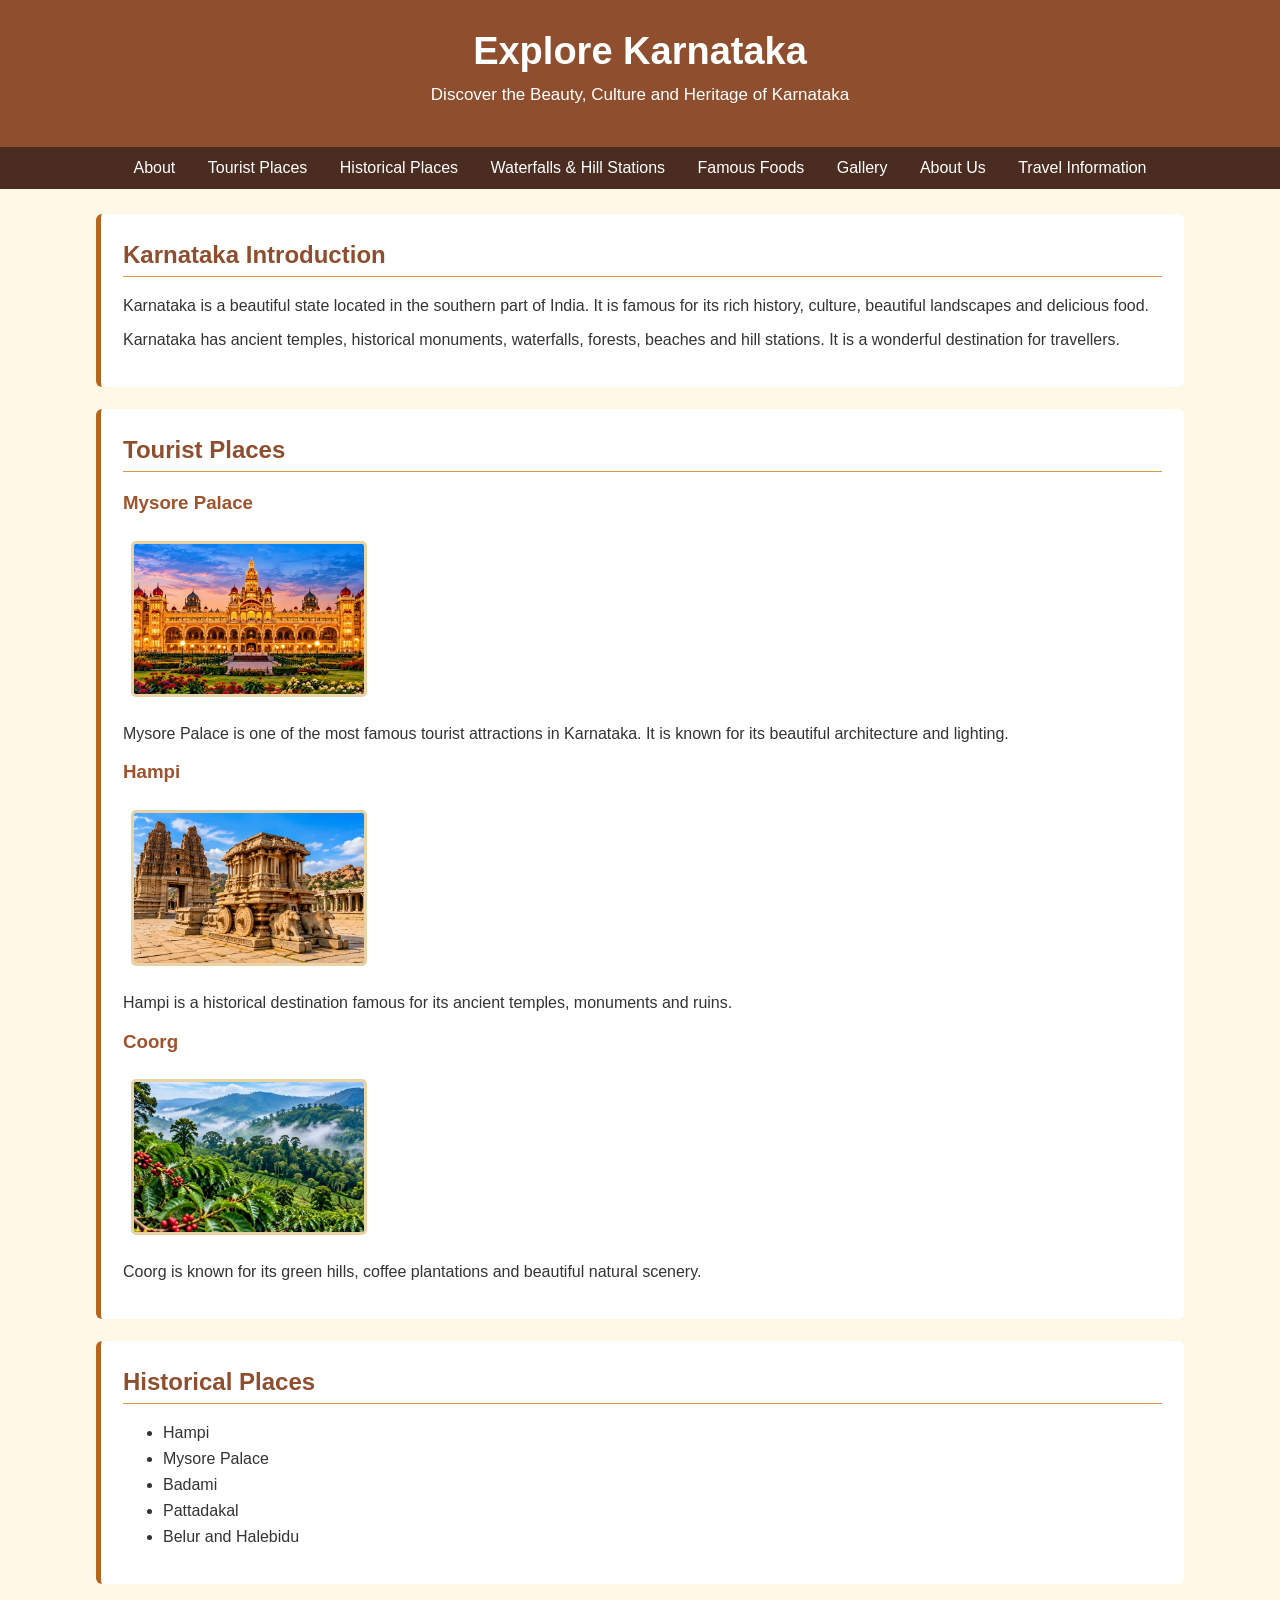
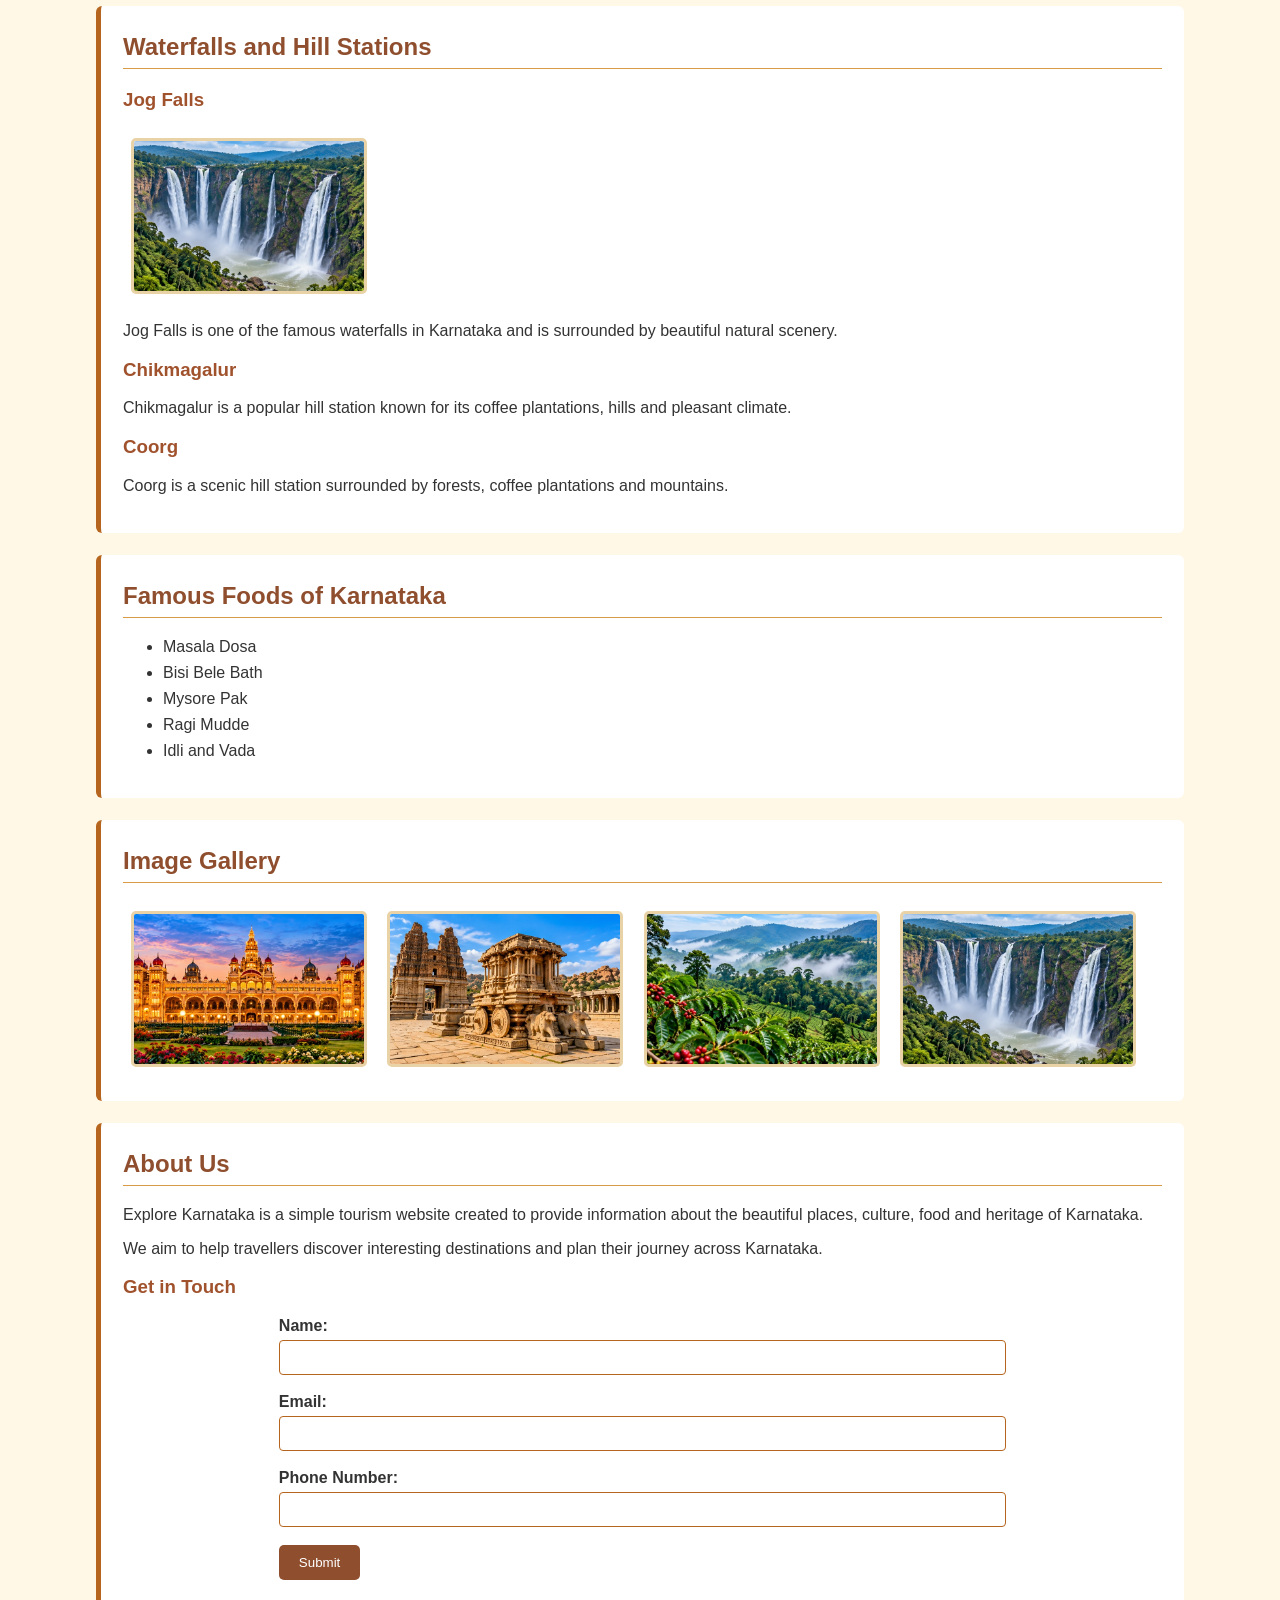
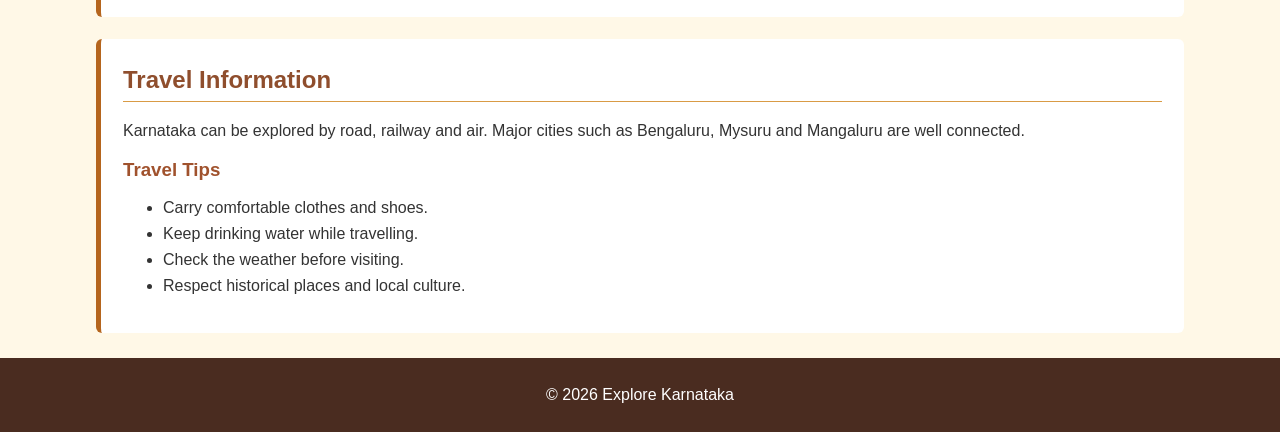
<file: index.html>
<!DOCTYPE html>

<html lang="en">

<head>

    <meta charset="UTF-8">

    <meta name="viewport" content="width=device-width, initial-scale=1.0">

    <title>Explore Karnataka</title>

    <link rel="stylesheet" href="Explore Karnataka style.css">

</head>

<body>

    <!-- Header -->

    <header>

        <h1>Explore Karnataka</h1>

        <p>Discover the Beauty, Culture and Heritage of Karnataka</p>

    </header>


    <!-- Navigation -->

    <nav>

        <a href="#about">About</a>
        <a href="#tourist">Tourist Places</a>
        <a href="#historical">Historical Places</a>
        <a href="#nature">Waterfalls & Hill Stations</a>
        <a href="#food">Famous Foods</a>
        <a href="#gallery">Gallery</a>
        <a href="#aboutus">About Us</a>
        <a href="#travel">Travel Information</a>

    </nav>


    <!-- Main Content -->

    <main>


        <!-- Karnataka Introduction -->

        <section id="about">

            <h2>Karnataka Introduction</h2>

            <p>
                Karnataka is a beautiful state located in the southern
                part of India. It is famous for its rich history,
                culture, beautiful landscapes and delicious food.
            </p>

            <p>
                Karnataka has ancient temples, historical monuments,
                waterfalls, forests, beaches and hill stations.
                It is a wonderful destination for travellers.
            </p>

        </section>


        <!-- Tourist Places -->

        <section id="tourist">

            <h2>Tourist Places</h2>

            <article>

                <h3>Mysore Palace</h3>

                <img src="images/mysore.jpg"
                     alt="Mysore Palace">

                <p>
                    Mysore Palace is one of the most famous tourist
                    attractions in Karnataka. It is known for its
                    beautiful architecture and lighting.
                </p>

            </article>


            <article>

                <h3>Hampi</h3>

                <img src="images/hampi.jpg"
                     alt="Hampi">

                <p>
                    Hampi is a historical destination famous for its
                    ancient temples, monuments and ruins.
                </p>

            </article>


            <article>

                <h3>Coorg</h3>

                <img src="images/coorg.jpg"
                     alt="Coorg">

                <p>
                    Coorg is known for its green hills, coffee
                    plantations and beautiful natural scenery.
                </p>

            </article>

        </section>


        <!-- Historical Places -->

        <section id="historical">

            <h2>Historical Places</h2>

            <ul>

                <li>Hampi</li>

                <li>Mysore Palace</li>

                <li>Badami</li>

                <li>Pattadakal</li>

                <li>Belur and Halebidu</li>

            </ul>

        </section>


        <!-- Waterfalls and Hill Stations -->

        <section id="nature">

            <h2>Waterfalls and Hill Stations</h2>

            <article>

                <h3>Jog Falls</h3>

                <img src="images/jogfalls.jpg"
                     alt="Jog Falls">

                <p>
                    Jog Falls is one of the famous waterfalls
                    in Karnataka and is surrounded by beautiful
                    natural scenery.
                </p>

            </article>


            <article>

                <h3>Chikmagalur</h3>

                <p>
                    Chikmagalur is a popular hill station known
                    for its coffee plantations, hills and pleasant
                    climate.
                </p>

            </article>


            <article>

                <h3>Coorg</h3>

                <p>
                    Coorg is a scenic hill station surrounded by
                    forests, coffee plantations and mountains.
                </p>

            </article>

        </section>


        <!-- Famous Foods -->

        <section id="food">

            <h2>Famous Foods of Karnataka</h2>

            <ul>

                <li>Masala Dosa</li>

                <li>Bisi Bele Bath</li>

                <li>Mysore Pak</li>

                <li>Ragi Mudde</li>

                <li>Idli and Vada</li>

            </ul>

        </section>


        <!-- Image Gallery -->

        <section id="gallery">

            <h2>Image Gallery</h2>

            <img src="images/mysore.jpg"
                 alt="Mysore Palace">

            <img src="images/hampi.jpg"
                 alt="Hampi">

            <img src="images/coorg.jpg"
                 alt="Coorg">

            <img src="images/jogfalls.jpg"
                 alt="Jog Falls">

        </section>


        <!-- About Us -->

        <section id="aboutus">

            <h2>About Us</h2>

            <p>
                Explore Karnataka is a simple tourism website created
                to provide information about the beautiful places,
                culture, food and heritage of Karnataka.
            </p>

            <p>
                We aim to help travellers discover interesting
                destinations and plan their journey across Karnataka.
            </p>

            <h3>Get in Touch</h3>

            <form>

                <label for="name">Name:</label>

                <input type="text"
                       id="name"
                       name="name"
                       required>

                <br><br>

                <label for="email">Email:</label>

                <input type="email"
                       id="email"
                       name="email"
                       required>

                <br><br>

                <label for="phone">Phone Number:</label>

                <input type="tel"
                       id="phone"
                       name="phone"
                       required>

                <br><br>

                <input type="submit"
                       value="Submit">

            </form>

        </section>


        <!-- Travel Information -->

        <section id="travel">

            <h2>Travel Information</h2>

            <p>
                Karnataka can be explored by road, railway and air.
                Major cities such as Bengaluru, Mysuru and Mangaluru
                are well connected.
            </p>

            <h3>Travel Tips</h3>

            <ul>

                <li>Carry comfortable clothes and shoes.</li>

                <li>Keep drinking water while travelling.</li>

                <li>Check the weather before visiting.</li>

                <li>Respect historical places and local culture.</li>

            </ul>

        </section>


    </main>


    <!-- Footer -->

    <footer>

        <p>
            &copy; 2026 Explore Karnataka
        </p>

    </footer>
</file>
<file: Explore Karnataka style.css>
/* General page */

body {
    font-family: Arial, sans-serif;
    margin: 0;
    background-color: #fff8e7;
    color: #333333;
}


/* Header */

header {
    background-color: #8f4e2d;
    color: white;
    text-align: center;
    padding: 25px;
}

header h1 {
    margin: 5px;
    font-size: 38px;
}

header p {
    margin-top: 12px;
    font-size: 17px;
}


/* Navigation */

nav {
    background-color: #4a2c20;
    text-align: center;
    padding: 12px;
}

nav a {
    color: white;
    text-decoration: none;
    margin: 0 8px;
    padding: 6px;
}

nav a:hover {
    background-color: #d99b45;
    color: black;
    border-radius: 5px;
}


/* Main content */

main {
    width: 85%;
    margin: 25px auto;
}


/* Sections */

section {
    background-color: white;
    margin-bottom: 22px;
    padding: 22px;
    border-left: 5px solid #b5651d;
    border-radius: 6px;
}


/* Headings */

h2 {
    color: #8f4e2d;
    margin-top: 5px;
    padding-bottom: 7px;
    border-bottom: 1px solid #d99b45;
}

h3 {
    color: #a0522d;
}


/* Images */

img {
    width: 230px;
    height: 150px;
    object-fit: cover;
    margin: 8px;
    border: 3px solid #ead2a7;
    border-radius: 5px;
}

img:hover {
    border-color: #b5651d;
}


/* Lists */

li {
    margin-bottom: 8px;
}


/* About Us Form */

form {
    width: 70%;
    margin: 15px auto;
}

label {
    display: block;
    margin-bottom: 5px;
    font-weight: bold;
}

input[type="text"],
input[type="email"],
input[type="tel"] {
    width: 100%;
    padding: 9px;
    border: 1px solid #b5651d;
    border-radius: 4px;
    box-sizing: border-box;
}

input[type="submit"] {
    background-color: #8f4e2d;
    color: white;
    padding: 10px 20px;
    border: none;
    border-radius: 5px;
    cursor: pointer;
}

input[type="submit"]:hover {
    background-color: #d99b45;
    color: black;
}


/* Footer */

footer {
    background-color: #4a2c20;
    color: white;
    text-align: center;
    padding: 12px;
    margin-top: 20px;
}
</file>
